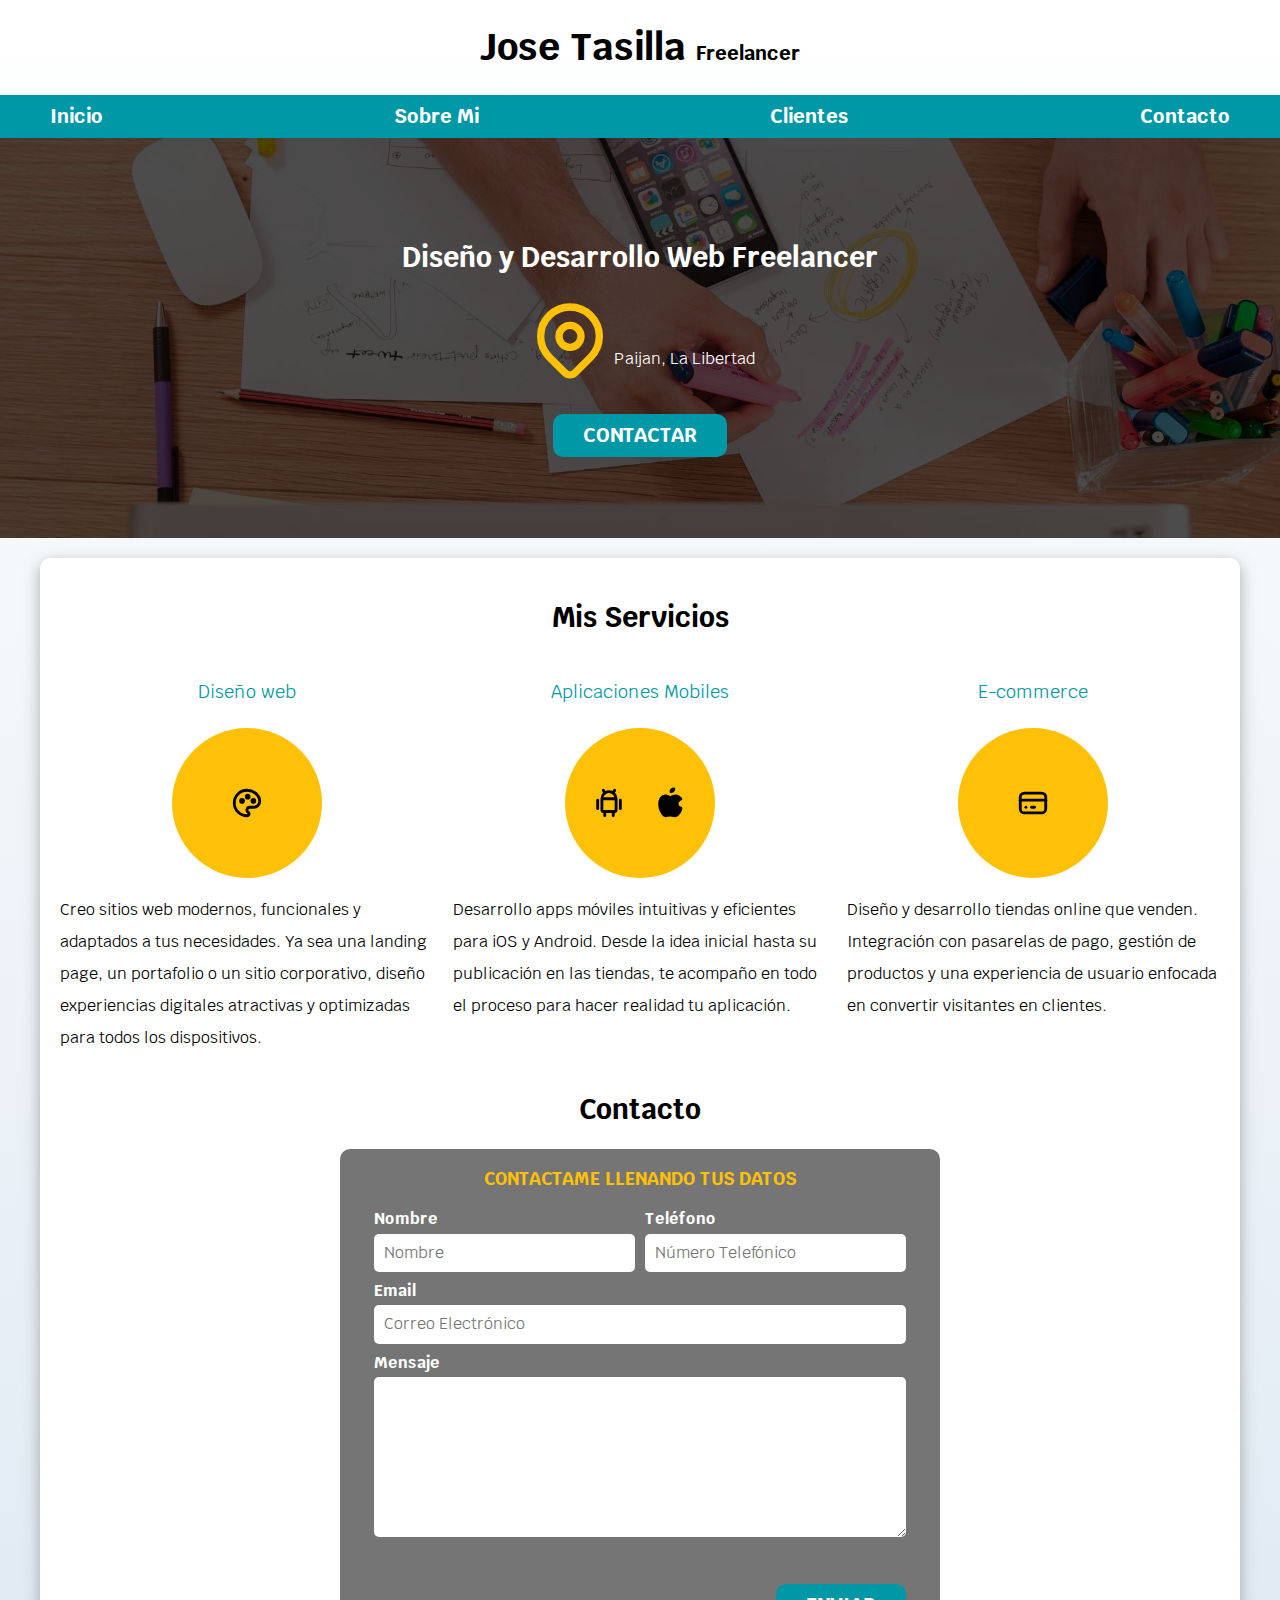
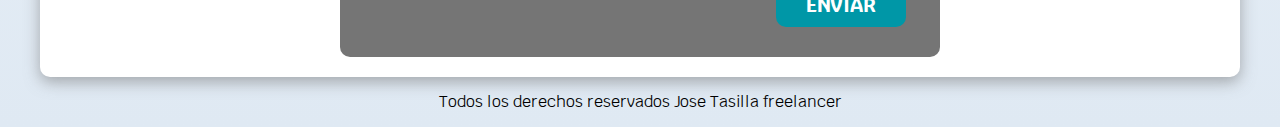
<file: index.html>
<!DOCTYPE html>
<html lang="en">
  <head>
    <meta charset="UTF-8" />
    <meta name="viewport" content="width=device-width, initial-scale=1.0" />
    <title>Jota Freelancer</title>
    <link rel="preload" href="css/normalize.css" as="style" />
    <link rel="stylesheet" href="css/normalize.css" />
    <link rel="preconnect" href="https://fonts.googleapis.com" />
    <link rel="preconnect" href="https://fonts.gstatic.com" crossorigin />
    <link
      href="https://fonts.googleapis.com/css2?family=Krub:ital,wght@0,400;0,700&display=swap"
      rel="stylesheet"
    />
    <link rel="preload" href="css/style.css" as="style" />
    <link rel="stylesheet" href="css/style.css" />
  </head>

  <body>
    <header>
      <h1 class="titulo">Jose Tasilla <span>Freelancer</span></h1>
    </header>
    <div class="nav-bg">
      <nav class="navegacion-principal contenedor">
        <a href="index.html">Inicio</a>
        <a href="sobreMi.html#sobre">Sobre Mi</a>
        <a href="#">Clientes</a>
        <a href="contacto.html#frm">Contacto</a>
      </nav>
    </div>

    <section class="hero">
      <div class="contenido-hero">
        <h2>Diseño y Desarrollo Web Freelancer</h2>

        <div class="ubicacion">
          <svg
            xmlns="http://www.w3.org/2000/svg"
            viewBox="0 0 24 24"
            fill="none"
            stroke="currentColor"
            stroke-linecap="round"
            stroke-linejoin="round"
            width="88"
            height="88"
            stroke-width="2"
          >
            <path d="M9 11a3 3 0 1 0 6 0a3 3 0 0 0 -6 0"></path>
            <path
              d="M17.657 16.657l-4.243 4.243a2 2 0 0 1 -2.827 0l-4.244 -4.243a8 8 0 1 1 11.314 0z"
            ></path>
          </svg>

          <p>Paijan, La Libertad</p>
        </div>

        <a class="boton" href="https://wa.me/message/6XASKC46BSZUI1">Contactar</a>
      </div>
    </section>

    <main class="contenedor sombra">
      <h2>Mis Servicios</h2>

      <div class="servicios">
        <section class="servicio">
          <h3>Diseño web</h3>
          <div class="iconos">
            <svg
              xmlns="http://www.w3.org/2000/svg"
              viewBox="0 0 24 24"
              fill="none"
              stroke="currentColor"
              stroke-linecap="round"
              stroke-linejoin="round"
              width="34"
              height="34"
              stroke-width="2"
            >
              <path
                d="M12 21a9 9 0 0 1 0 -18c4.97 0 9 3.582 9 8c0 1.06 -.474 2.078 -1.318 2.828c-.844 .75 -1.989 1.172 -3.182 1.172h-2.5a2 2 0 0 0 -1 3.75a1.3 1.3 0 0 1 -1 2.25"
              ></path>
              <path d="M8.5 10.5m-1 0a1 1 0 1 0 2 0a1 1 0 1 0 -2 0"></path>
              <path d="M12.5 7.5m-1 0a1 1 0 1 0 2 0a1 1 0 1 0 -2 0"></path>
              <path d="M16.5 10.5m-1 0a1 1 0 1 0 2 0a1 1 0 1 0 -2 0"></path>
            </svg>
          </div>
          <p>
            Creo sitios web modernos, funcionales y adaptados a tus necesidades. Ya sea una landing page, un portafolio o un sitio corporativo, diseño experiencias digitales atractivas y optimizadas para todos los dispositivos.
          </p>
        </section>

        <section class="servicio">
          <h3>Aplicaciones Mobiles</h3>
          <div class="iconos">
            <svg
              xmlns="http://www.w3.org/2000/svg"
              viewBox="0 0 24 24"
              fill="none"
              stroke="currentColor"
              stroke-linecap="round"
              stroke-linejoin="round"
              width="34"
              height="34"
              stroke-width="2"
            >
              <path d="M4 10l0 6"></path>
              <path d="M20 10l0 6"></path>
              <path
                d="M7 9h10v8a1 1 0 0 1 -1 1h-8a1 1 0 0 1 -1 -1v-8a5 5 0 0 1 10 0"
              ></path>
              <path d="M8 3l1 2"></path>
              <path d="M16 3l-1 2"></path>
              <path d="M9 18l0 3"></path>
              <path d="M15 18l0 3"></path>
            </svg>

            <svg
              xmlns="http://www.w3.org/2000/svg"
              viewBox="0 0 24 24"
              fill="currentColor"
              width="34"
              height="34"
            >
              <path
                d="M15.079 5.999l.239 .012c1.43 .097 3.434 1.013 4.508 2.586a1 1 0 0 1 -.344 1.44c-.05 .028 -.372 .158 -.497 .217a4.15 4.15 0 0 0 -.722 .431c-.614 .461 -.948 1.009 -.942 1.694c.01 .885 .339 1.454 .907 1.846c.208 .143 .436 .253 .666 .33c.126 .043 .426 .116 .444 .122a1 1 0 0 1 .662 .942c0 2.621 -3.04 6.381 -5.286 6.381c-.79 0 -1.272 -.091 -1.983 -.315l-.098 -.031c-.463 -.146 -.702 -.192 -1.133 -.192c-.52 0 -.863 .06 -1.518 .237l-.197 .053c-.575 .153 -.964 .226 -1.5 .248c-2.749 0 -5.285 -5.093 -5.285 -9.072c0 -3.87 1.786 -6.92 5.286 -6.92c.297 0 .598 .045 .909 .128c.403 .107 .774 .26 1.296 .508c.787 .374 .948 .44 1.009 .44h.016c.03 -.003 .128 -.047 1.056 -.457c1.061 -.467 1.864 -.685 2.746 -.616l-.24 -.012z"
              ></path>
              <path
                d="M14 1a1 1 0 0 1 1 1a3 3 0 0 1 -3 3a1 1 0 0 1 -1 -1a3 3 0 0 1 3 -3z"
              ></path>
            </svg>
          </div>
          <p>
            Desarrollo apps móviles intuitivas y eficientes para iOS y Android. Desde la idea inicial hasta su publicación en las tiendas, te acompaño en todo el proceso para hacer realidad tu aplicación.
          </p>
        </section>

        <section class="servicio">
          <h3>E-commerce</h3>
          <div class="iconos">
            <svg
              xmlns="http://www.w3.org/2000/svg"
              viewBox="0 0 24 24"
              fill="none"
              width="34"
              height="34"
              stroke-width="2"
              stroke-linejoin="round"
              stroke-linecap="round"
              stroke="currentColor"
            >
              <path
                d="M3 5m0 3a3 3 0 0 1 3 -3h12a3 3 0 0 1 3 3v8a3 3 0 0 1 -3 3h-12a3 3 0 0 1 -3 -3z"
              ></path>
              <path d="M3 10l18 0"></path>
              <path d="M7 15l.01 0"></path>
              <path d="M11 15l2 0"></path>
            </svg>
          </div>
          <p>
            Diseño y desarrollo tiendas online que venden. Integración con pasarelas de pago, gestión de productos y una experiencia de usuario enfocada en convertir visitantes en clientes.
          </p>
        </section>
      </div>

      <section class="formulario-scroll">
        <h2>Contacto</h2>
        <form class="formulario" action="https://formsubmit.co/jozeh@hotmail.es" method="POST">
          <fieldset>
            <legend>Contactame llenando tus datos</legend>
        
            <div class="contenedor-campos">
              <div class="campo">
                <label for="nombre">Nombre</label>
                <input class="input-text" type="text" placeholder="Nombre" id="nombre" name="nombre" required />
              </div>
        
              <div class="campo">
                <label for="telefono">Teléfono</label>
                <input class="input-text" type="tel" placeholder="Número Telefónico" id="telefono" name="telefono" required />
              </div>
        
              <div class="campo">
                <label for="email">Email</label>
                <input class="input-text" type="email" placeholder="Correo Electrónico" id="email" name="email" required />
              </div>
        
              <div class="campo">
                <label for="mensaje">Mensaje</label>
                <textarea class="input-text" name="mensaje" id="mensaje" rows="5" required></textarea>
              </div>
            </div>
        
            <div class="alinear-derecha flex">
              <input class="boton w-100" type="submit" value="Enviar" />
            </div>
        
            <!-- Campos ocultos para configurar Formsubmit -->
            <input type="hidden" name="_captcha" value="false">
            <input type="hidden" name="_subject" value="Nuevo mensaje desde tu sitio web">
            <input type="hidden" name="_next" value="https://jotafreelancer0.netlify.app/gracias.html">
          </fieldset>
        </form>
      </section>
    </main>
    <footer class="footer">
      <p>Todos los derechos reservados Jose Tasilla freelancer</p>
    </footer>
  </body>
</html>
</file>
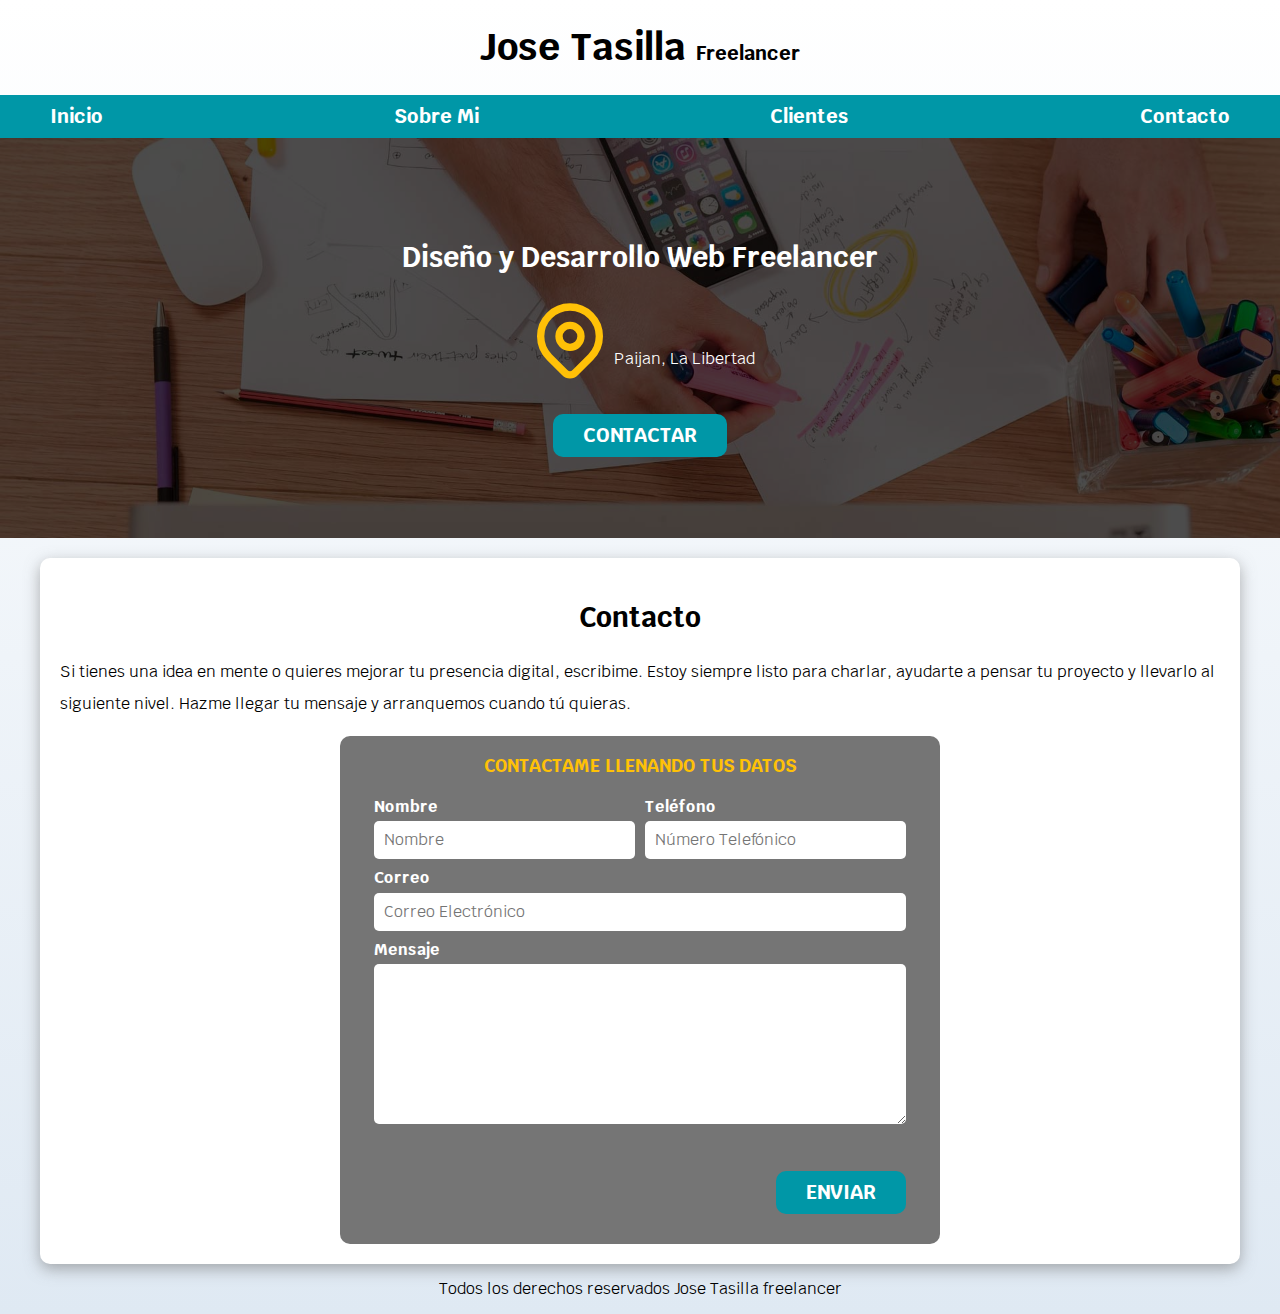
<file: contacto.html>
<!DOCTYPE html>
<html lang="en">
  <head>
    <meta charset="UTF-8" />
    <meta name="viewport" content="width=device-width, initial-scale=1.0" />
    <title>Jota Freelancer</title>
    <link rel="preload" href="css/normalize.css" as="style" />
    <link rel="stylesheet" href="css/normalize.css" />
    <link rel="preconnect" href="https://fonts.googleapis.com" />
    <link rel="preconnect" href="https://fonts.gstatic.com" crossorigin />
    <link
      href="https://fonts.googleapis.com/css2?family=Krub:ital,wght@0,400;0,700&display=swap"
      rel="stylesheet"
    />
    <link rel="preload" href="css/style.css" as="style" />
    <link rel="stylesheet" href="css/style.css" />
  </head>
  <body>
    <header>
      <h1 class="titulo">Jose Tasilla <span>Freelancer</span></h1>
    </header>
    <div class="nav-bg">
      <nav class="navegacion-principal contenedor">
        <a href="index.html">Inicio</a>
        <a href="sobreMi.html#sobre">Sobre Mi</a>
        <a href="#">Clientes</a>
        <a href="contacto.html#frm">Contacto</a>
      </nav>
    </div>

    <section class="hero">
      <div class="contenido-hero">
        <h2>Diseño y Desarrollo Web Freelancer</h2>

        <div class="ubicacion">
          <svg
            xmlns="http://www.w3.org/2000/svg"
            viewBox="0 0 24 24"
            fill="none"
            stroke="currentColor"
            stroke-linecap="round"
            stroke-linejoin="round"
            width="88"
            height="88"
            stroke-width="2"
          >
            <path d="M9 11a3 3 0 1 0 6 0a3 3 0 0 0 -6 0"></path>
            <path
              d="M17.657 16.657l-4.243 4.243a2 2 0 0 1 -2.827 0l-4.244 -4.243a8 8 0 1 1 11.314 0z"
            ></path>
          </svg>

          <p>Paijan, La Libertad</p>
        </div>

        <a class="boton" href="https://wa.me/message/6XASKC46BSZUI1">Contactar</a>
      </div>
    </section>

    <main class="contenedor sombra">
      <section>
        <h2 id="frm">Contacto</h2>
        <p>
          Si tienes una idea en mente o quieres mejorar tu presencia digital,
          escribime. Estoy siempre listo para charlar, ayudarte a pensar tu
          proyecto y llevarlo al siguiente nivel. Hazme llegar tu mensaje y
          arranquemos cuando tú quieras.
        </p>

        <form class="formulario" action="https://formsubmit.co/jozeh@hotmail.es" method="POST">
            <fieldset>
              <legend>Contactame llenando tus datos</legend>
          
              <div class="contenedor-campos">
                <div class="campo">
                  <label for="nombre">Nombre</label>
                  <input class="input-text" type="text" placeholder="Nombre" id="nombre" name="nombre" required />
                </div>
          
                <div class="campo">
                  <label for="telefono">Teléfono</label>
                  <input class="input-text" type="tel" placeholder="Número Telefónico" id="telefono" name="telefono" required />
                </div>
          
                <div class="campo">
                  <label for="email">Correo</label>
                  <input class="input-text" type="email" placeholder="Correo Electrónico" id="email" name="correo" required />
                </div>
          
                <div class="campo">
                  <label for="mensaje">Mensaje</label>
                  <textarea class="input-text" name="mensaje" id="mensaje" rows="5" required></textarea>
                </div>
              </div>
          
              <div class="alinear-derecha flex">
                <input class="boton w-100" type="submit" value="Enviar" />
              </div>
          
              <!-- Campos ocultos para configurar Formsubmit -->
              <input type="hidden" name="_captcha" value="false">
              <input type="hidden" name="_subject" value="Nuevo mensaje desde tu sitio web">
              <input type="hidden" name="_next" value="https://jotafreelancer0.netlify.app/gracias.html"> 
            </fieldset>
          </form>
          
      </section>
    </main>

    <footer class="footer">
      <p>Todos los derechos reservados Jose Tasilla freelancer</p>
    </footer>
  </body>
</html>
</file>
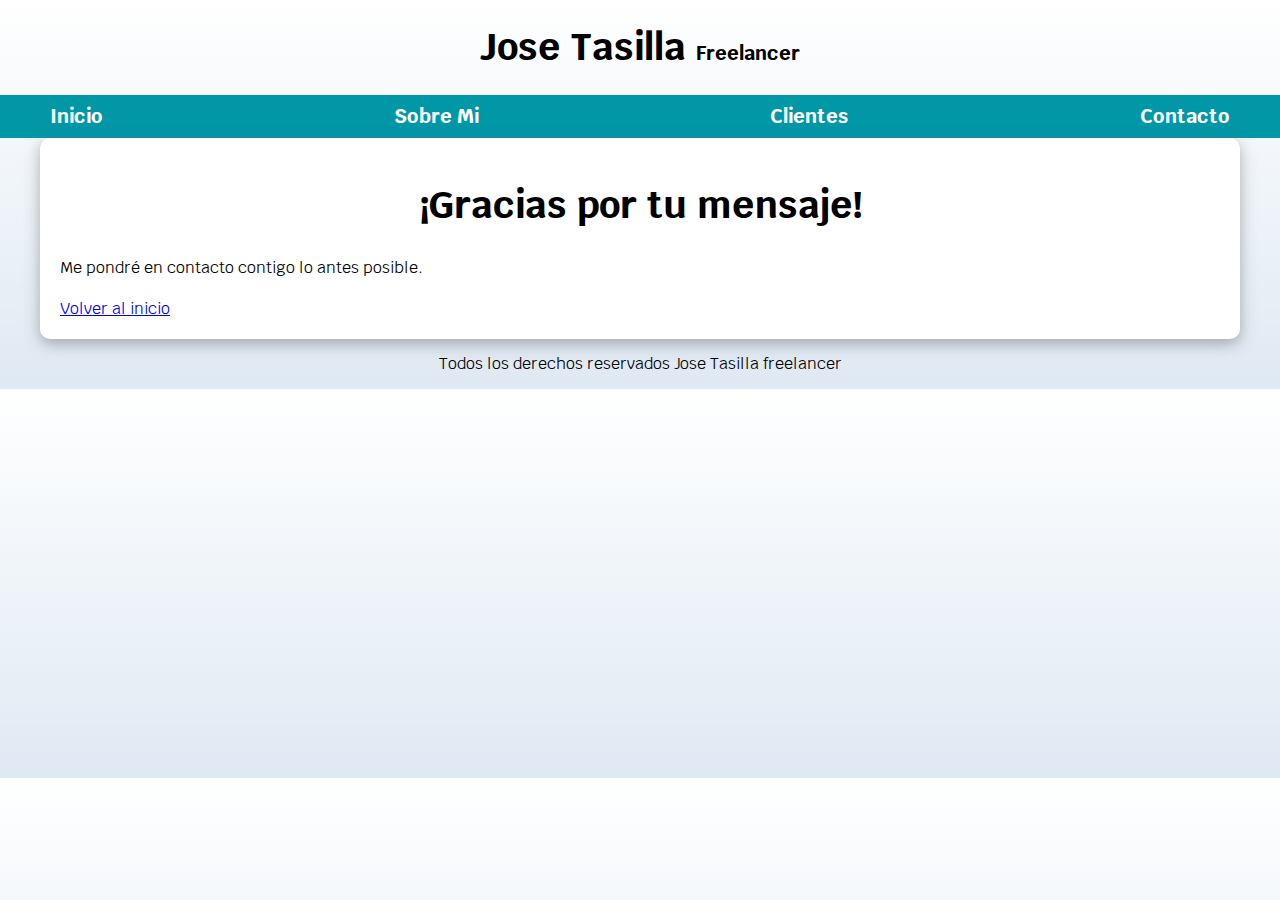
<file: gracias.html>
<!DOCTYPE html>
<html lang="en">
  <head>
    <meta charset="UTF-8" />
    <meta name="viewport" content="width=device-width, initial-scale=1.0" />
    <title>Jota Freelancer</title>
    <link rel="preload" href="css/normalize.css" as="style" />
    <link rel="stylesheet" href="css/normalize.css" />
    <link rel="preconnect" href="https://fonts.googleapis.com" />
    <link rel="preconnect" href="https://fonts.gstatic.com" crossorigin />
    <link
      href="https://fonts.googleapis.com/css2?family=Krub:ital,wght@0,400;0,700&display=swap"
      rel="stylesheet"
    />
    <link rel="preload" href="css/style.css" as="style" />
    <link rel="stylesheet" href="css/style.css" />
  </head>
<body>
    <header>
        <h1 class="titulo">Jose Tasilla <span>Freelancer</span></h1>
      </header>
      <div class="nav-bg">
        <nav class="navegacion-principal contenedor">
          <a href="index.html">Inicio</a>
          <a href="sobreMi.html">Sobre Mi</a>
          <a href="#">Clientes</a>
          <a href="contacto.html">Contacto</a>
        </nav>
      </div>

    <main class="contenedor sombra">
            <h1>¡Gracias por tu mensaje!</h1>
            <p>Me pondré en contacto contigo lo antes posible.</p>
            <a href="index.html">Volver al inicio</a>
    </main>


      <footer class="footer">
        <p>Todos los derechos reservados Jose Tasilla freelancer</p>
      </footer>
</body>
</html>
</file>
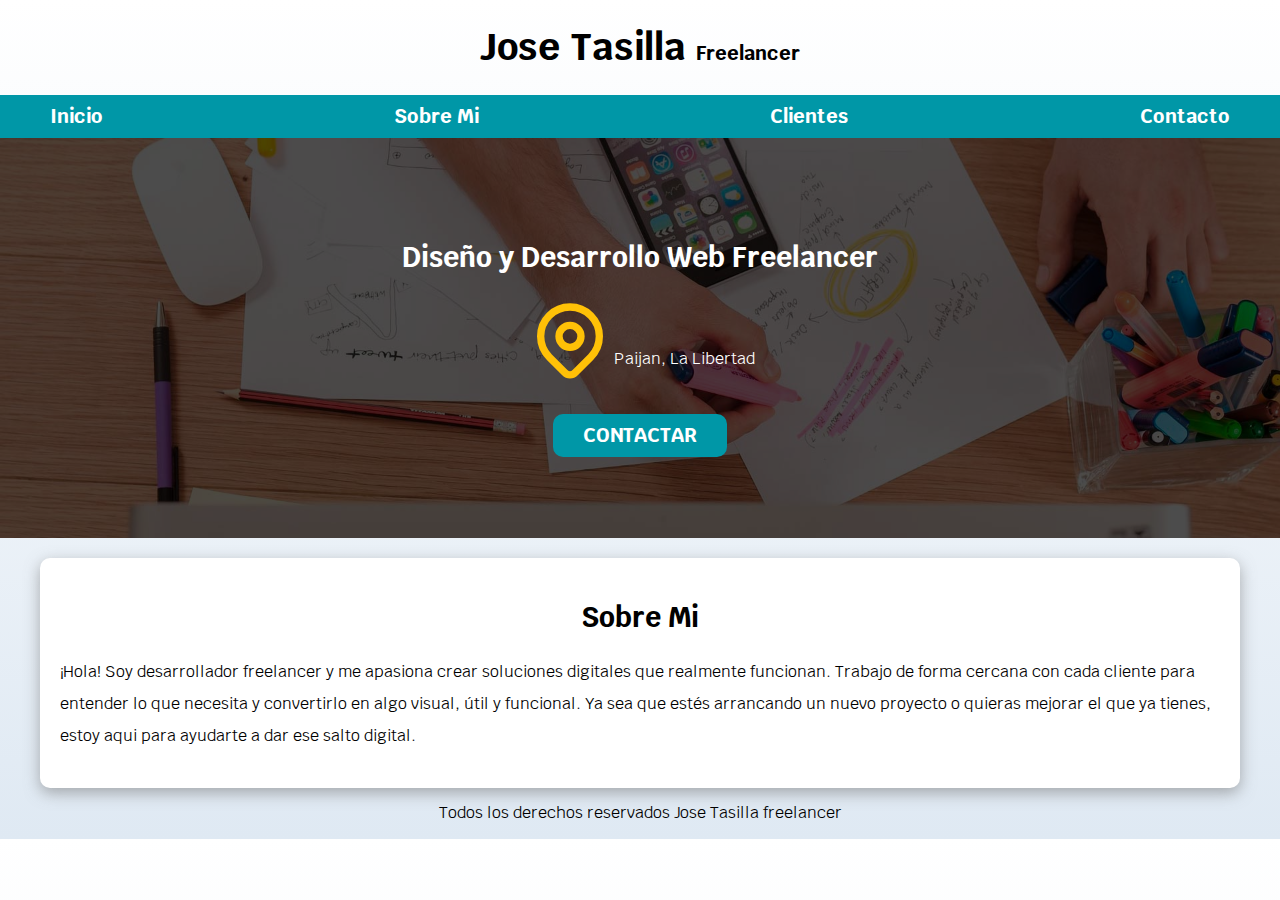
<file: sobreMi.html>
<!DOCTYPE html>
<html lang="en">
  <head>
    <meta charset="UTF-8" />
    <meta name="viewport" content="width=device-width, initial-scale=1.0" />
    <title>Jota Freelancer</title>
    <link rel="preload" href="css/normalize.css" as="style" />
    <link rel="stylesheet" href="css/normalize.css" />
    <link rel="preconnect" href="https://fonts.googleapis.com" />
    <link rel="preconnect" href="https://fonts.gstatic.com" crossorigin />
    <link
      href="https://fonts.googleapis.com/css2?family=Krub:ital,wght@0,400;0,700&display=swap"
      rel="stylesheet"
    />
    <link rel="preload" href="css/style.css" as="style" />
    <link rel="stylesheet" href="css/style.css" />
  </head>
  <body>
    <header>
      <h1 class="titulo">Jose Tasilla <span>Freelancer</span></h1>
    </header>
    <div class="nav-bg">
      <nav class="navegacion-principal contenedor">
        <a href="index.html">Inicio</a>
        <a href="sobreMi.html#sobre">Sobre Mi</a>
        <a href="#">Clientes</a>
        <a href="contacto.html#frm">Contacto</a>
      </nav>
    </div>

    <section class="hero">
      <div class="contenido-hero">
        <h2>Diseño y Desarrollo Web Freelancer</h2>

        <div class="ubicacion">
          <svg
            xmlns="http://www.w3.org/2000/svg"
            viewBox="0 0 24 24"
            fill="none"
            stroke="currentColor"
            stroke-linecap="round"
            stroke-linejoin="round"
            width="88"
            height="88"
            stroke-width="2"
          >
            <path d="M9 11a3 3 0 1 0 6 0a3 3 0 0 0 -6 0"></path>
            <path
              d="M17.657 16.657l-4.243 4.243a2 2 0 0 1 -2.827 0l-4.244 -4.243a8 8 0 1 1 11.314 0z"
            ></path>
          </svg>

          <p>Paijan, La Libertad</p>
        </div>

        <a class="boton" href="https://wa.me/message/6XASKC46BSZUI1">Contactar</a>
      </div>
    </section>

    <main class="contenedor sombra">
      <h2 id="sobre">Sobre Mi</h2>
      <p>
        ¡Hola! Soy desarrollador freelancer y me apasiona crear soluciones
        digitales que realmente funcionan. Trabajo de forma cercana con cada
        cliente para entender lo que necesita y convertirlo en algo visual, útil
        y funcional. Ya sea que estés arrancando un nuevo proyecto o quieras
        mejorar el que ya tienes, estoy aqui para ayudarte a dar ese salto
        digital.
      </p>

 
    </main>

    <footer class="footer">
      <p>Todos los derechos reservados Jose Tasilla freelancer</p>
    </footer>
  </body>
</html>
</file>
<file: css/style.css>
:root{
    --blanco: #ffffff;
    --oscuro: #212121;
    --primario: #ffc107;
    --secundario: #0097a7;
    --gris: #757575;
    --grisClaro: #dfe9f3;
}

/**Globales*/
html{
    font-size: 62.5%;
    box-sizing: border-box; /* hack para box model**/
    scroll-snap-type: y mandatory;
}

*, *:before, *:after {
    box-sizing: inherit;
}

body {
    font-size: 16px;  /* 1rem = 10px*/
    font-family: "Krub", sans-serif;
    background-image: linear-gradient(to top, var(--grisClaro) 0%, var(--blanco) 100%);
}


/** Tipografia*/
h1{
    font-size: 3.8rem;
}

h2{
    font-size: 2.8rem;
}

h3{
    font-size: 1.8rem;
}

h1, h2, h3{
    text-align: center;
}

.titulo {
    text-align: center;
    font-size: 3.8rem;
}

.titulo span {
    font-size: 2rem;
}

.contenedor {
    max-width: 120rem;
    margin: 0 auto;
}

.boton{
    background-color: var(--secundario);
    color: var(--blanco);
    padding: 1rem 3rem;
    margin-top: 3rem;
    border-radius: 1rem;
    text-decoration: none;
    font-size: 2rem;
    font-weight: bold;
    text-transform: uppercase;
    width: 90%;
    text-align: center;
    border: none;
}

@media (min-width: 768px) {
    .boton{
        width: auto;
    }
}

.boton:hover{
    cursor: pointer;
}

/**Utilidades*/
.w-100{
    width: 100%;
}

@media (min-width: 768px) {
    .w-100{
        width: auto;
    }
}

.flex{
    display: flex;
}

.alinear-derecha{
    justify-content: flex-end;
}

.sombra{
    -webkit-box-shadow: 0px 5px 15px 0px rgba(112,112,112,0.55);
    -moz-box-shadow: 0px 5px 15px 0px rgba(112,112,112,0.55);
    box-shadow: 0px 5px 15px 0px rgba(112,112,112,0.55);
    background-color: var(--blanco);
    padding: 2rem;
    border-radius: 1rem;
}


/**Navegacion principal*/
.nav-bg{
    background-color: var(--secundario);
}

.navegacion-principal{
    display: flex;
    flex-direction: column;
}

@media (min-width: 768px) {
    .navegacion-principal{
        flex-direction: row;
        justify-content: space-between
    }
}

.navegacion-principal a{
    display: block;
    text-align: center;
    color: var(--blanco);
    text-decoration: none;
    font-size: 2rem;
    font-weight: 700;
    padding: 1rem;
}

.navegacion-principal a:hover{
    background-color: var(--primario);
    color: var(--oscuro);
}


/***********Hero*/
.hero{
    background-image: url(../img/hero.jpg);
    background-repeat: no-repeat;
    background-size: cover;
    height: 400px;
    position: relative;
    margin-bottom: 2rem;
}

.contenido-hero{
    position: absolute;
    background-color: rgb(0,0,0, .7);
    width: 100%;
    height: 100%;
    /** calinear verticalmente */
    display: flex;
    flex-direction: column;
    align-items: center;
    justify-content: center;
}

.contenido-hero h2,
.contenido-hero  p{
    color: var(--blanco);
}

.ubicacion{
    display: flex;
    align-items: flex-end;
}

.ubicacion svg{
    color: var(--primario);
}

.contenedor,
.navegacion-principal,
.formulario-scroll{
    scroll-snap-align: center;
    scroll-snap-stop: always;
}



/**Servicios*/
@media (min-width: 768px) {
    .servicios{
        display: grid;
        grid-template-columns: 1fr 1fr 1fr;
        column-gap: 2rem;
    }
}

.servicio{
    display: flex;
    flex-direction: column;
    align-items: center;
}

.servicio,
.contenedor p{
    line-height: 2;
}


.servicio h3{
    color: var(--secundario);
    font-weight: 400;
}

.iconos{
    height: 15rem;
    width: 15rem;
    background-color: var(--primario);
    border-radius: 50%;
    display: flex;
    justify-content: space-evenly;
    align-items: center;
}


/**Formulario*/
.formulario{
    background-color: var(--gris);
    width: min(60rem, 100%);
    margin: 0 auto;
    padding: 2rem;
    border-radius: 1rem;
}

.formulario fieldset{
    border: none;
}

.formulario legend{
    text-align: center;
    font-size: 1.8rem;
    text-transform: uppercase;
    font-weight: bold;
    margin-bottom: 1.5rem;
    color: var(--primario);
}

@media (min-width: 768px) {
    .contenedor-campos{
        display: grid;
        grid-template-columns: repeat(2, 1fr);
        grid-template-rows: auto auto 20rem;
        column-gap: 1rem;
    }
}

.campo:nth-child(3){
    grid-column: 1/3;
}

.campo:nth-child(4){
    grid-column: 1/3;
}

.campo{
 margin-bottom: 1rem;
}

.campo label{
    color: var(--blanco);
    font-weight: bold;
    margin-bottom: 0.5rem;
    display: block;
}

.campo textarea{
    height: 16rem;
}

.input-text{
    width: 100%;
    border: none;
    padding: 1rem;
    border-radius: .5rem;
}

.footer{
    text-align: center;
}
</file>
